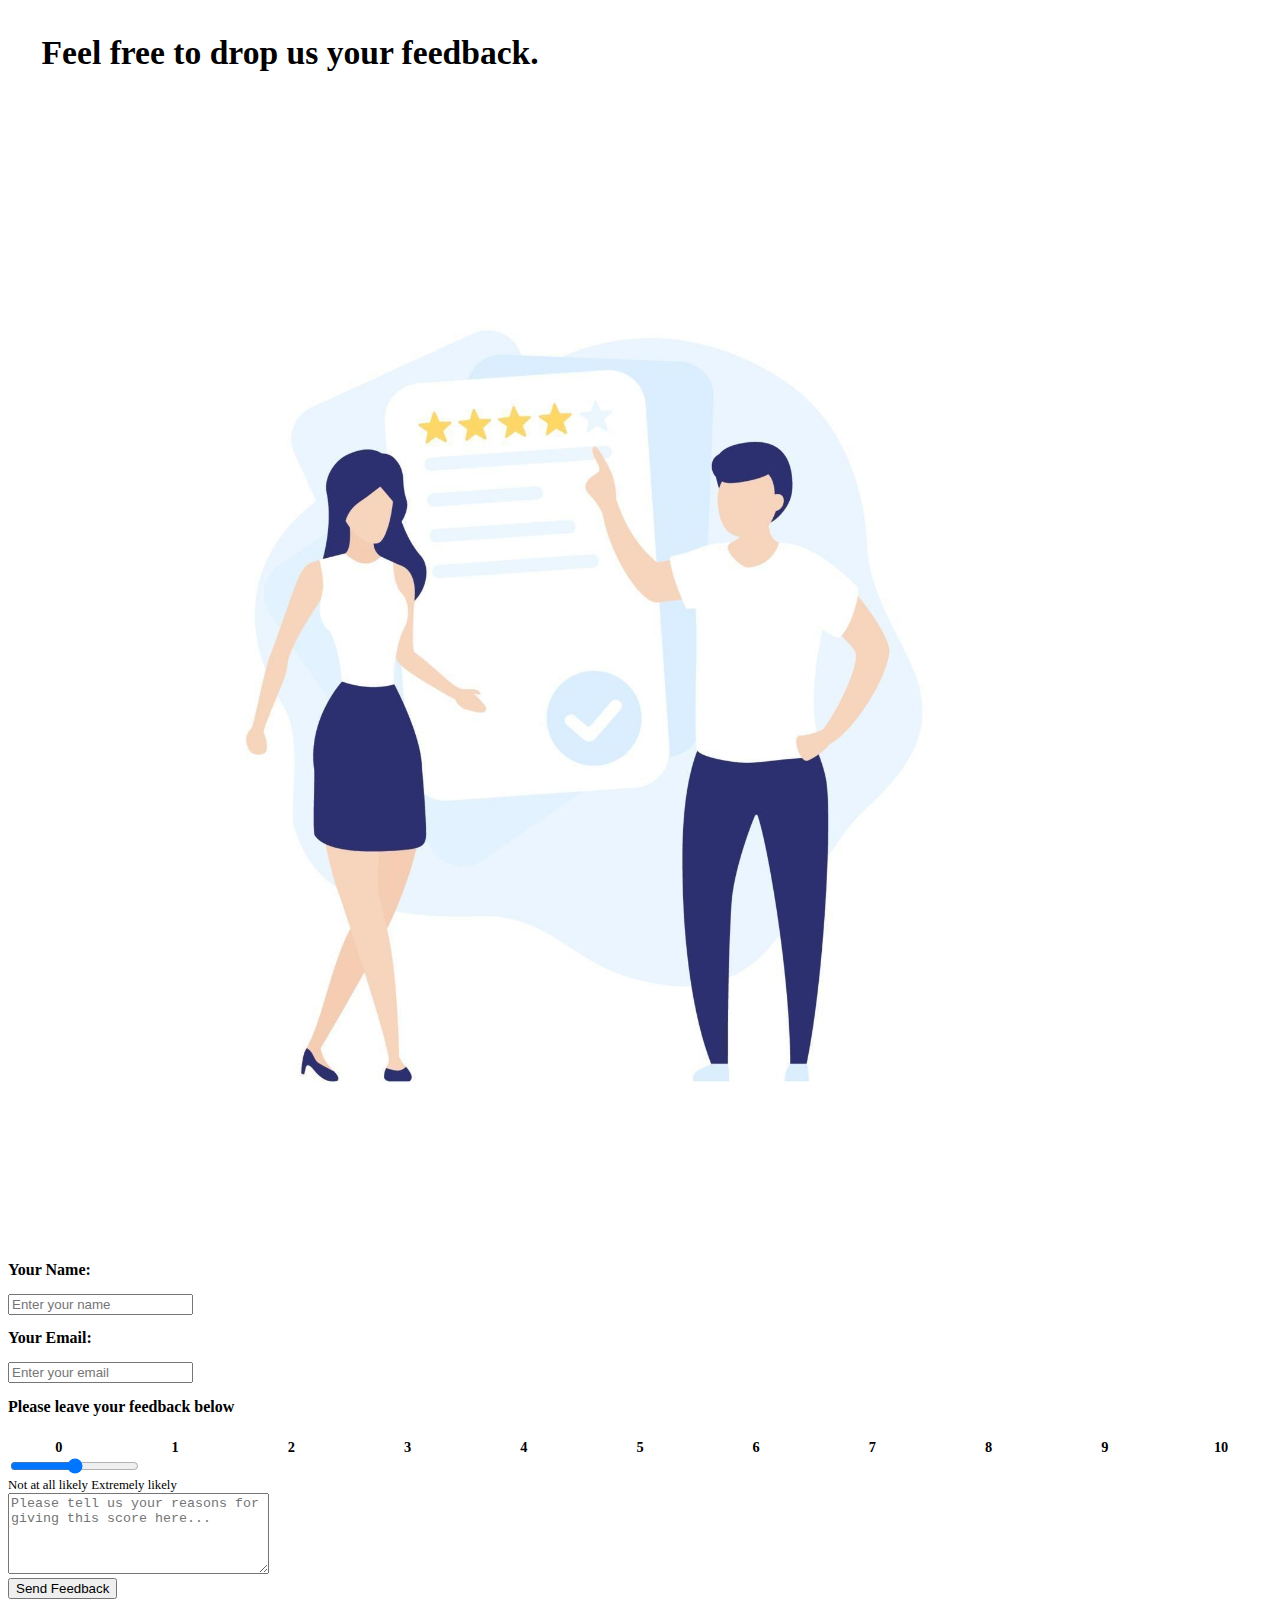
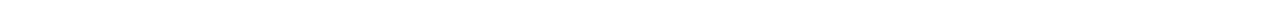
<file: food beta 2.0/feedback.html>
<!DOCTYPE html>
<html lang="en">

<head>
    <meta charset="UTF-8">
    <meta http-equiv="X-UA-Compatible" content="IE=edge">
    <meta name="viewport" content="width=device-width, initial-scale=1.0">
    <link href="https://cdn.jsdelivr.net/npm/bootstrap@5.0.2/dist/css/bootstrap.min.css" rel="stylesheet"
        integrity="sha384-EVSTQN3/azprG1Anm3QDgpJLIm9Nao0Yz1ztcQTwFspd3yD65VohhpuuCOmLASjC" crossorigin="anonymous">
    <link rel="stylesheet" href="css/feedback.css" type="text/css">
    <title>Document</title>
</head>

<body>
    <div class="container-fluid d-flex justify-content-center align-items-center min-vh-100 p-3">
        <div class="row d-flex justify-content-center align-items-center">
            <div class="col-lg-8 col-sm-12">
                <div class="row shadow">
                    <div class="col-lg-6 header d-flex flex-column bg-primary justify-content-center align-items-center text-light py-3">
                        <h1>Feel free to drop us your feedback.</h1>
                        <div class="w-100 d-flex justify-content-center align-items-center">
                            <img src="images/feedback.jpg" class="img-fluid" />
                        </div>
                    </div>
                    <div class="col-lg-6">
                        <form class="feedbackForm p-3 h-100">
                            <div class="d-flex h-100 justify-content-evenly align-items-center flex-column">
                                <div class="w-100 my-2 text-primary">
                                    <h2>Your Name:</h2>
                                    <input type="text" class="form-control" id="name" name="name" placeholder="Enter your name">
                                </div>
                                <div class="w-100 my-2 text-primary">
                                    <h2>Your Email:</h2>
                                    <input type="text" class="form-control" id="email" name="email"
                                        placeholder="Enter your email">
                                </div>
                                <div class="w-100 my-2 text-primary">
                                    <h2>
                                        Please leave your feedback below
                                    </h2>
        
                                    <div class="tickmarks text-secondary">
                                        <span>0</span>
                                        <span>1</span>
                                        <span>2</span>
                                        <span>3</span>
                                        <span>4</span>
                                        <span>5</span>
                                        <span>6</span>
                                        <span>7</span>
                                        <span>8</span>
                                        <span>9</span>
                                        <span>10</span>
        
                                    </div>
        
                                    <input name="rate" class="form-range" id="rate" type="range" max="10" />
        
                                    <div class="d-flex justify-content-between legend text-secondary">
                                        <span>
                                            Not at all likely
                                        </span>
                                        <span>
                                            Extremely likely
                                        </span>
                                    </div>
                                </div>
                                <div class="w-100 my-2">
                                    <textarea name="comment" class="form-control" id="comment" cols="30" rows="5"
                                        placeholder="Please tell us your reasons for giving this score here..."></textarea>
                                </div>
                                <div class="w-100 my-2">
                                    <button class="btn btn-primary w-100">
                                        Send Feedback
                                    </button>
                                </div>
                            </div>
                        </form>
                    </div>
                </div>
            </div>
        </div>
    </div>
</body>

</html>
</file>
<file: food beta 2.0/css/feedback.css>
.tickmarks {
    display: grid;
    grid-template-columns: repeat(11, 1fr);
    gap: 1em;
    justify-items: center;
    margin-top: 1.5em;
    color: var(--accent-color-1);
    font-size: 90%;
    font-weight: bold;
}
.feedbackForm h2 {
    font-size: 100%;
    font-weight: 600;
    line-height: 1.3;
    color: var(--secondary-color);
}
.legend{
    font-size: 80%;
}
.form-row{
    width: 90%;
}
.header h1 {
    margin: 1em 1em;
    font-size: 2.1rem;
}
.header img {
    height: auto;
    max-width: 90%;
    border-radius: 50%;
}
</file>
